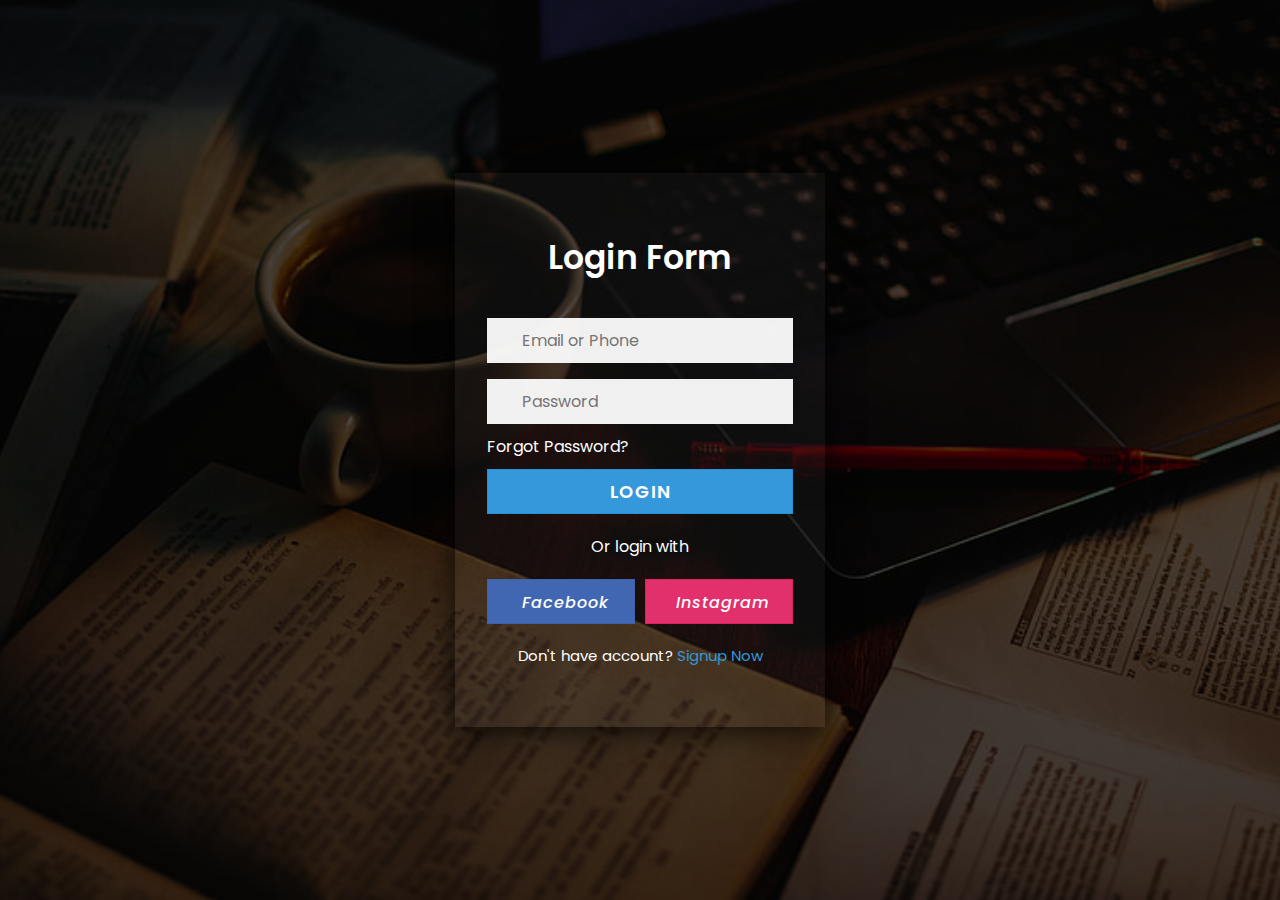
<file: index.html>
<!DOCTYPE html>
<html>
  <head>
    <title>Responsive Transparent Login Form</title>
    <meta name="viewport" content="width=device-width, initial-scale=1.0" />
    <link
      rel="stylesheet"
      href="https://cdnjs.cloudflare.com/ajax/libs/font-awesome/5.15.3/css/all.min.css"
      integrity="sha512-iBBXm8fW90+nuLcSKlbmrPcLa0OT92xO1BIsZ+ywDWZCvqsWgccV3gFoRBv0z+8dLJgyAHIhR35VZc2oM/gI1w=="
      crossorigin="anonymous"
    />
    <link rel="stylesheet" href="style.css" />
  </head>
  <body>
    <div class="bg-img">
      <div class="content">
        <header>Login Form</header>
        <form action="#">
          <div class="field">
            <span class="fa fa-user"></span>
            <input type="text" required placeholder="Email or Phone" />
          </div>
          <div class="field space">
            <span class="fa fa-lock"></span>
            <input
              type="password"
              class="pass-key"
              required
              placeholder="Password"
            />
            <span class="show">SHOW</span>
          </div>
          <div class="pass">
            <a href="#">Forgot Password?</a>
          </div>
          <div class="field">
            <input type="submit" value="LOGIN" />
          </div>
        </form>
        <div class="login">Or login with</div>
        <div class="links">
          <div class="facebook">
            <i class="fab fa-facebook-f"><span>Facebook</span></i>
          </div>
          <div class="instagram">
            <i class="fab fa-instagram"><span>Instagram</span></i>
          </div>
        </div>
        <div class="signup">
          Don't have account?
          <a href="#">Signup Now</a>
        </div>
      </div>
    </div>
    <script type="text/javascript" src="main.js"></script>
  </body>
</html>
</file>
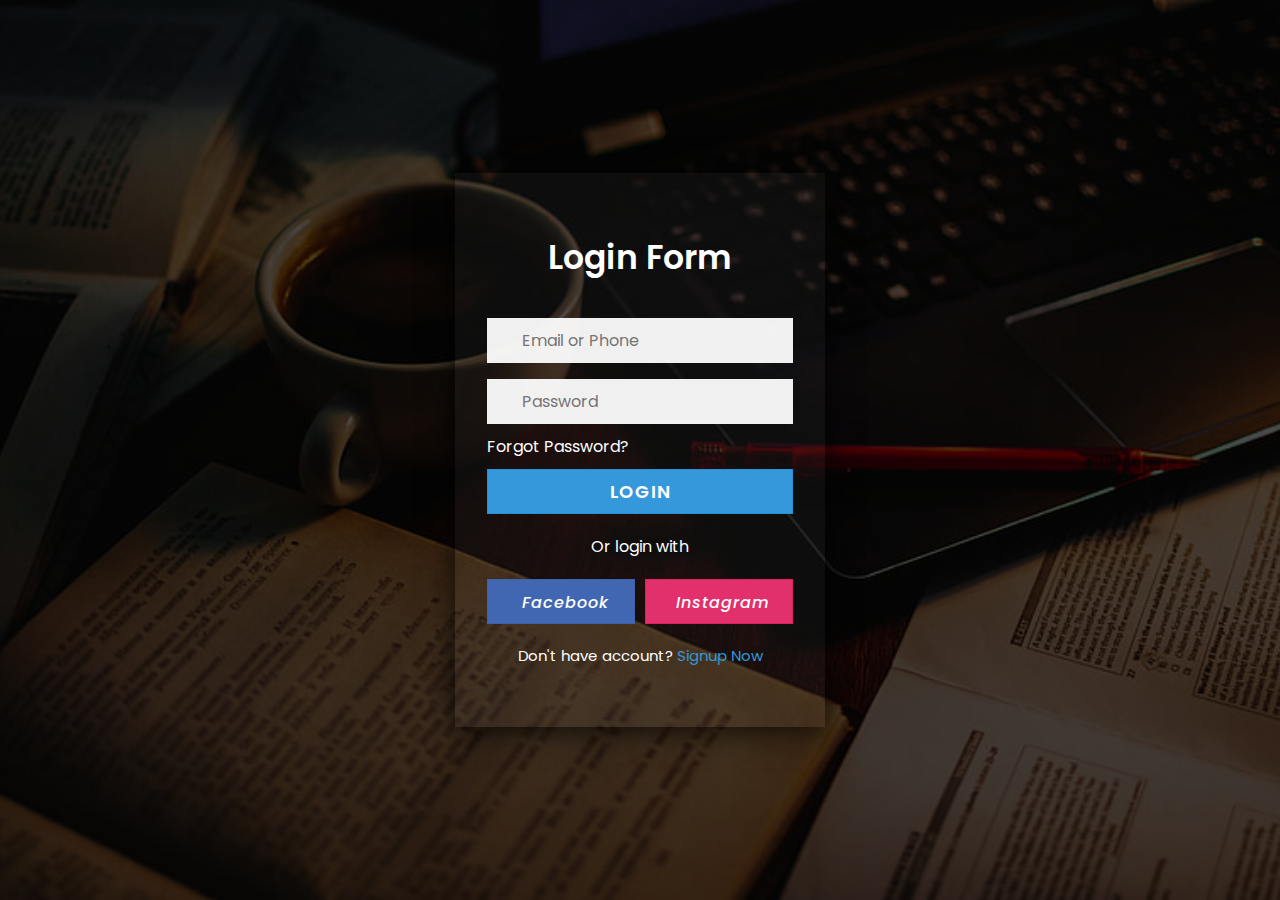
<file: Login Form/index.html>
<!DOCTYPE html>
<html>
  <head>
    <title>Responsive Transparent Login Form</title>
    <meta name="viewport" content="width=device-width, initial-scale=1.0" />
    <link
      rel="stylesheet"
      href="https://cdnjs.cloudflare.com/ajax/libs/font-awesome/5.15.3/css/all.min.css"
      integrity="sha512-iBBXm8fW90+nuLcSKlbmrPcLa0OT92xO1BIsZ+ywDWZCvqsWgccV3gFoRBv0z+8dLJgyAHIhR35VZc2oM/gI1w=="
      crossorigin="anonymous"
    />
    <link rel="stylesheet" href="style.css" />
    <script defer type="text/javascript" src="main.js"></script>
  </head>
  <body>
    <div class="bg-img">
      <div class="content">
        <header>Login Form</header>
        <form action="#">
          <div class="field">
            <span class="fa fa-user"></span>
            <input type="text" required placeholder="Email or Phone" />
          </div>
          <div class="field space">
            <span class="fa fa-lock"></span>
            <input
              type="password"
              class="pass-key"
              required
              placeholder="Password"
            />
            <span class="show">SHOW</span>
          </div>
          <div class="pass">
            <a href="#">Forgot Password?</a>
          </div>
          <div class="field">
            <input type="submit" value="LOGIN" />
          </div>
        </form>
        <div class="login">Or login with</div>
        <div class="links">
          <div class="facebook">
            <i class="fab fa-facebook-f"><span>Facebook</span></i>
          </div>
          <div class="instagram">
            <i class="fab fa-instagram"><span>Instagram</span></i>
          </div>
        </div>
        <div class="signup">
          Don't have account?
          <a href="#">Signup Now</a>
        </div>
      </div>
    </div>
  </body>
</html>
</file>
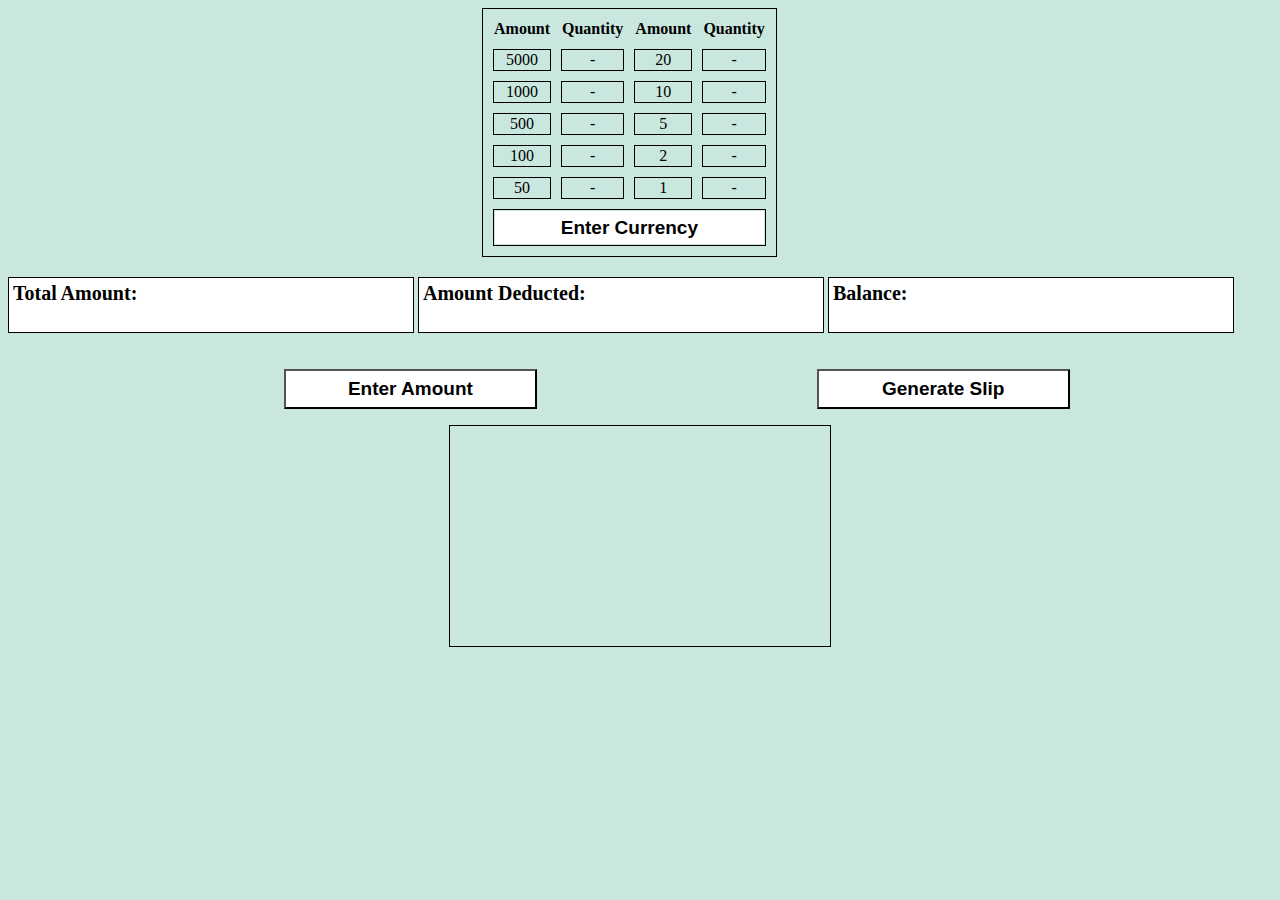
<file: Bank/bank.html>
<!DOCTYPE html>
<html lang="en">
  <head>
    <title>Document</title>
    <link rel="stylesheet" href="style.css" />
    <script defer src="script.js"></script>
  </head>
  <body>
    <div class="wrapper">
      <div class="rupees">
        <table cellspacing="10px" style="border: 1px solid">
          <tr>
            <th>Amount</th>
            <th>Quantity</th>
            <th>Amount</th>
            <th>Quantity</th>
          </tr>
          <tr>
            <td>5000</td>
            <td id="fiveThousands">-</td>
            <td>20</td>
            <td id="twenty">-</td>
          </tr>
          <tr>
            <td>1000</td>
            <td id="thousand">-</td>
            <td>10</td>
            <td id="ten">-</td>
          </tr>
          <tr>
            <td>500</td>
            <td id="fiveHundred">-</td>
            <td>5</td>
            <td id="five">-</td>
          </tr>
          <tr>
            <td>100</td>
            <td id="hundred">-</td>
            <td>2</td>
            <td id="two">-</td>
          </tr>
          <tr>
            <td>50</td>
            <td id="fifty">-</td>
            <td>1</td>
            <td id="one">-</td>
          </tr>

          <tr>
            <td colspan="4">
              <input type="button" value="Enter Currency" onclick="amount()" />
            </td>
          </tr>
        </table>
      </div>
      <h3 class="total">
        Total Amount:
        <span id="totalAmount"></span>
      </h3>
      <h3 class="total">
        Amount Deducted:
        <span id="AmountEnter"></span>
      </h3>
      <h3 class="total">
        Balance:
        <span id="Balance"></span>
      </h3>
      <p class="btn btn-1">
        <input type="button" value="Enter Amount" onclick="enterAmount()" />
      </p>
      <p class="btn btn-2">
        <input type="button" value="Generate Slip" onclick="generateSlip()" />
      </p>
      <p id="zero" class="zeros"></p>
    </div>
  </body>
</html>
</file>
<file: style.css>
@import url("https://fonts.googleapis.com/css2?family=Poppins:wght@400;500;600;700;800;900&display=swap");
* {
  margin: 0;
  padding: 0;
  box-sizing: border-box;
  user-select: none;
  font-family: "Poppins", sans-serif;
}
.bg-img {
  background: url("Bg.jpg");
  height: 100vh;
  background-size: cover;
  background-position: center;
}
.bg-img:after {
  position: absolute;
  content: "";
  top: 0;
  left: 0;
  height: 100%;
  width: 100%;
  background: rgba(0, 0, 0, 0.7);
}
.content {
  position: absolute;
  top: 50%;
  left: 50%;
  z-index: 999;
  text-align: center;
  padding: 60px 32px;
  width: 370px;
  transform: translate(-50%, -50%);
  background: rgba(255, 255, 255, 0.04);
  box-shadow: -1px 4px 28px 0px rgba(0, 0, 0, 0.75);
}
.content header {
  color: white;
  font-size: 33px;
  font-weight: 600;
  margin: 0 0 35px 0;
}
.field {
  position: relative;
  height: 45px;
  width: 100%;
  display: flex;
  background: rgba(255, 255, 255, 0.94);
}
.field span {
  color: #222;
  width: 40px;
  line-height: 45px;
}
.field input {
  height: 100%;
  width: 100%;
  background: transparent;
  border: none;
  outline: none;
  color: #222;
  font-size: 16px;
}
.space {
  margin-top: 16px;
}
.show {
  position: absolute;
  right: 13px;
  font-size: 13px;
  font-weight: 700;
  color: #222;
  display: none;
  cursor: pointer;
}
.pass-key:valid ~ .show {
  display: block;
}
.pass {
  text-align: left;
  margin: 10px 0;
}
.pass a {
  color: white;
  text-decoration: none;
}
.pass:hover a {
  text-decoration: underline;
}
.field input[type="submit"] {
  background: #3498db;
  border: 1px solid #2691d9;
  color: white;
  font-size: 18px;
  letter-spacing: 1px;
  font-weight: 600;
  cursor: pointer;
}
.field input[type="submit"]:hover {
  background: #2691d9;
}
.login {
  color: white;
  margin: 20px 0;
}
.links {
  display: flex;
  cursor: pointer;
  color: white;
  margin: 0 0 20px 0;
}
.facebook,
.instagram {
  width: 100%;
  height: 45px;
  line-height: 45px;
  margin-left: 10px;
}
.facebook {
  margin-left: 0;
  background: #4267b2;
  border: 1px solid #3e61a8;
}
.instagram {
  background: #e1306c;
  border: 1px solid #df2060;
}
.facebook:hover {
  background: #3e61a8;
}
.instagram:hover {
  background: #df2060;
}
.links i {
  font-size: 17px;
}
i span {
  margin-left: 8px;
  font-weight: 500;
  letter-spacing: 1px;
  font-size: 16px;
}
.signup {
  font-size: 15px;
  color: white;
}
.signup a {
  color: #3498db;
  text-decoration: none;
}
.signup a:hover {
  text-decoration: underline;
}
</file>
<file: Login Form/style.css>
@import url("https://fonts.googleapis.com/css2?family=Poppins:wght@400;500;600;700;800;900&display=swap");
* {
  margin: 0;
  padding: 0;
  box-sizing: border-box;
  user-select: none;
  font-family: "Poppins", sans-serif;
}
.bg-img {
  background: url("Bg.jpg");
  height: 100vh;
  background-size: cover;
  background-position: center;
}
.bg-img:after {
  position: absolute;
  content: "";
  top: 0;
  left: 0;
  height: 100%;
  width: 100%;
  background: rgba(0, 0, 0, 0.7);
}
.content {
  position: absolute;
  top: 50%;
  left: 50%;
  z-index: 999;
  text-align: center;
  padding: 60px 32px;
  width: 370px;
  transform: translate(-50%, -50%);
  background: rgba(255, 255, 255, 0.04);
  box-shadow: -1px 4px 28px 0px rgba(0, 0, 0, 0.75);
}
.content header {
  color: white;
  font-size: 33px;
  font-weight: 600;
  margin: 0 0 35px 0;
}
.field {
  position: relative;
  height: 45px;
  width: 100%;
  display: flex;
  background: rgba(255, 255, 255, 0.94);
}
.field span {
  color: #222;
  width: 40px;
  line-height: 45px;
}
.field input {
  height: 100%;
  width: 100%;
  background: transparent;
  border: none;
  outline: none;
  color: #222;
  font-size: 16px;
}
.space {
  margin-top: 16px;
}
.show {
  position: absolute;
  right: 13px;
  font-size: 13px;
  font-weight: 700;
  color: #222;
  display: none;
  cursor: pointer;
}
.pass-key:valid ~ .show {
  display: block;
}
.pass {
  text-align: left;
  margin: 10px 0;
}
.pass a {
  color: white;
  text-decoration: none;
}
.pass:hover a {
  text-decoration: underline;
}
.field input[type="submit"] {
  background: #3498db;
  border: 1px solid #2691d9;
  color: white;
  font-size: 18px;
  letter-spacing: 1px;
  font-weight: 600;
  cursor: pointer;
}
.field input[type="submit"]:hover {
  background: #2691d9;
}
.login {
  color: white;
  margin: 20px 0;
}
.links {
  display: flex;
  cursor: pointer;
  color: white;
  margin: 0 0 20px 0;
}
.facebook,
.instagram {
  width: 100%;
  height: 45px;
  line-height: 45px;
  margin-left: 10px;
}
.facebook {
  margin-left: 0;
  background: #4267b2;
  border: 1px solid #3e61a8;
}
.instagram {
  background: #e1306c;
  border: 1px solid #df2060;
}
.facebook:hover {
  background: #3e61a8;
}
.instagram:hover {
  background: #df2060;
}
.links i {
  font-size: 17px;
}
i span {
  margin-left: 8px;
  font-weight: 500;
  letter-spacing: 1px;
  font-size: 16px;
}
.signup {
  font-size: 15px;
  color: white;
}
.signup a {
  color: #3498db;
  text-decoration: none;
}
.signup a:hover {
  text-decoration: underline;
}
</file>
<file: Bank/style.css>
body {
  background: #cae7df;
}

.zeros {
  font-size: 20px;
  width: 30%;
  border: 1px solid;
  font-weight: bold;
  margin: 0 auto;
  height: 220px;
}
table tr td {
  border: 1px solid;
  text-align: center;
}
td input[type="button"] {
  width: 100%;
  height: 33px;
  border: none;
  font-size: 19px;
  font-weight: bold;
  background: WHITE;
  cursor: pointer;
}
.rupees {
  width: 25%;
  margin: 0 auto;
}
h3.total {
  font-size: 20px;
  border: 1px solid;
  display: inline-block;
  width: 31.33%;
  padding: 4px;
  height: 46px;
  background: white;
}
.btn {
  width: 20%;
  text-align: center;
  display: inline-block;
  margin-left: 276px;
}
.btn input[type="button"] {
  width: 100%;
  height: 40px;
  font-size: 19px;
  font-weight: bold;
  background: white;
  cursor: pointer;
}
</file>
